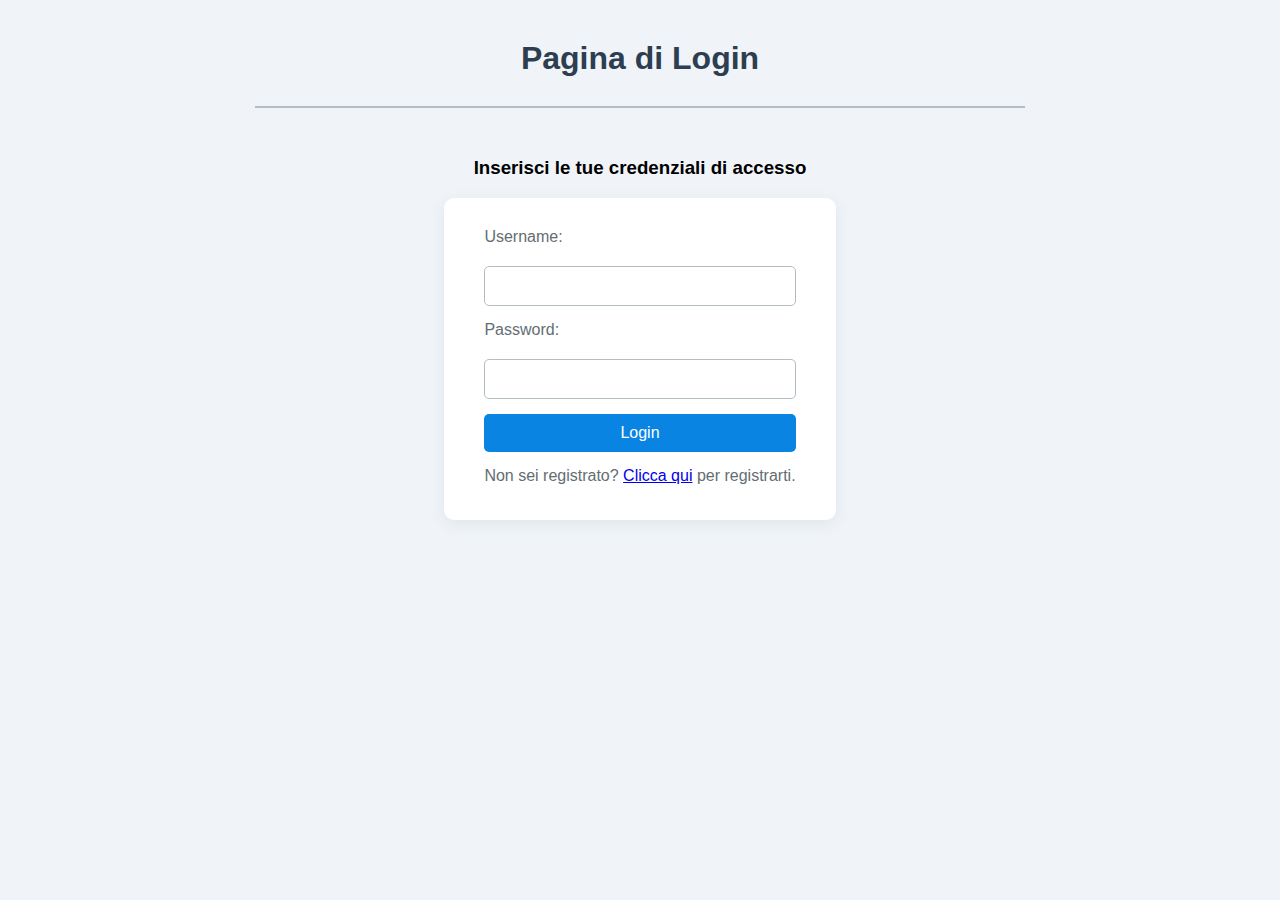
<file: EsercitazioneGET/index.html>
<!DOCTYPE html>
<html lang="en">
<head>
    <meta charset="UTF-8">
    <meta name="viewport" content="width=device-width, initial-scale=1.0">
    <title>Document</title>
    <style>
        body {
            background: #f0f4f8;
            font-family: 'Segoe UI', Arial, sans-serif;
            display: flex;
            flex-direction: column;
            align-items: center;
            min-height: 100vh;
            margin: 0;
        }
        h1 {
            color: #2c3e50;
            margin-top: 40px;
        }
        hr {
            width: 60%;
            border: 1px solid #b2bec3;
            margin-bottom: 30px;
        }
        form {
            background: #fff;
            padding: 30px 40px;
            border-radius: 10px;
            box-shadow: 0 4px 16px rgba(44, 62, 80, 0.08);
            display: flex;
            flex-direction: column;
            gap: 15px;
            min-width: 300px;
        }
        input[type="text"], input[type="password"] {
            padding: 10px;
            border: 1px solid #b2bec3;
            border-radius: 5px;
            font-size: 1em;
            transition: border 0.2s;
        }
        input[type="text"]:focus, input[type="password"]:focus {
            border: 1.5px solid #0984e3;
            outline: none;
        }
        input[type="submit"] {
            background: #0984e3;
            color: #fff;
            border: none;
            padding: 10px 0;
            border-radius: 5px;
            font-size: 1em;
            cursor: pointer;
            transition: background 0.2s;
        }
        input[type="submit"]:hover {
            background: #74b9ff;
        }
        label {
            margin-bottom: 5px;
            color: #636e72;
        }
    </style>
</head>
<body>
    <h1>Pagina di Login</h1>
    <hr>
    <h3>Inserisci le tue credenziali di accesso</h3>
    
    <form action="controllo.php" method="get">
        <label for="username">Username:</label>
        <input type="text" name="username" id="username" required>
        <label for="password">Password:</label>
        <input type="password" name="password" id="password" required>
        <input type="submit" value="Login">
        <label>Non sei registrato? <a href="registrazioneUtente.html">Clicca qui</a> per registrarti.</label>
    </form>
</body>
</html>
</file>
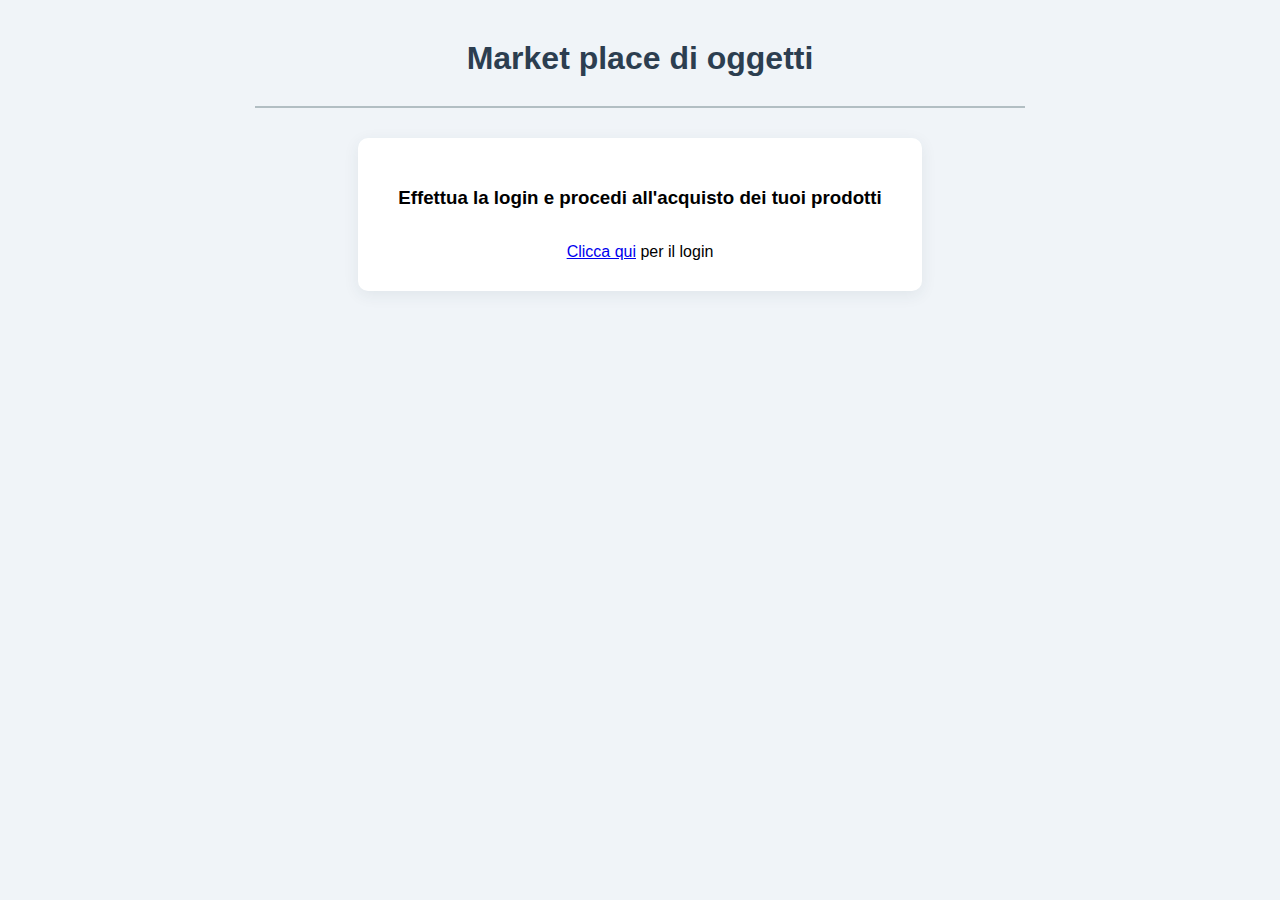
<file: GestioneCarrello/index.html>
<!DOCTYPE html>
<html lang="en">
<head>
    <meta charset="UTF-8">
    <meta name="viewport" content="width=device-width, initial-scale=1.0">
    <title>Document</title>
    <link rel="stylesheet" href="Style.css">
</head>
<body>
    <h1>Market place di oggetti</h1>
    <hr>
    <div id="square">
        <h3>Effettua la login e procedi all'acquisto dei tuoi prodotti</h3>
        <span><a href="login.html">Clicca qui</a> per il login</span>
    </div>
</body>
</html>
</file>
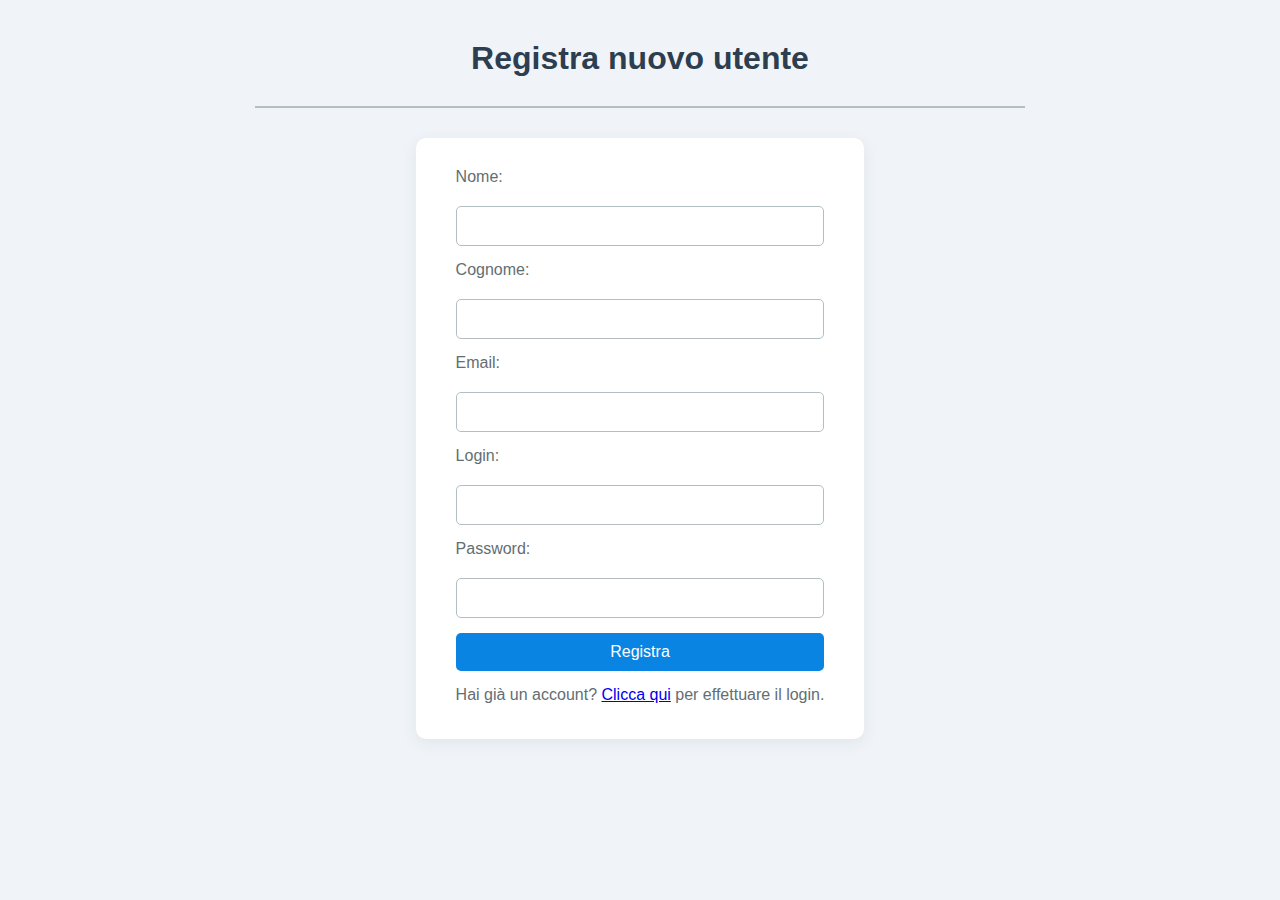
<file: EsercitazioneGET/registrazioneUtente.html>
<!DOCTYPE html>
<html lang="en">
<head>
    <meta charset="UTF-8">
    <meta name="viewport" content="width=device-width, initial-scale=1.0">
    <title>Document</title>
    <style>
        body {
            background: #f0f4f8;
            font-family: 'Segoe UI', Arial, sans-serif;
            display: flex;
            flex-direction: column;
            align-items: center;
            min-height: 100vh;
            margin: 0;
        }
        h1 {
            color: #2c3e50;
            margin-top: 40px;
        }
        hr {
            width: 60%;
            border: 1px solid #b2bec3;
            margin-bottom: 30px;
        }
        form {
            background: #fff;
            padding: 30px 40px;
            border-radius: 10px;
            box-shadow: 0 4px 16px rgba(44, 62, 80, 0.08);
            display: flex;
            flex-direction: column;
            gap: 15px;
            min-width: 300px;
        }
        input[type="text"], input[type="password"], input[type="email"] {
            padding: 10px;
            border: 1px solid #b2bec3;
            border-radius: 5px;
            font-size: 1em;
            transition: border 0.2s;
        }
        input[type="text"]:focus, input[type="password"]:focus, input[type="email"]:focus {
            border: 1.5px solid #0984e3;
            outline: none;
        }
        input[type="submit"] {
            background: #0984e3;
            color: #fff;
            border: none;
            padding: 10px 0;
            border-radius: 5px;
            font-size: 1em;
            cursor: pointer;
            transition: background 0.2s;
        }
        input[type="submit"]:hover {
            background: #74b9ff;
        }
        label {
            margin-bottom: 5px;
            color: #636e72;
        }
    </style>
</head>
<body>
    <h1>Registra nuovo utente</h1>
    <hr>
    <form action="salvaUtente.php" method="get">
        <label for="nome">Nome:</label>
        <input type="text" name="nome" id="nome" required>
        <label for="cognome">Cognome:</label>
        <input type="text" name="cognome" id="cognome" required>
        <label for="email">Email:</label>
        <input type="email" name="email" id="email" required>
        <label for="login">Login:</label>
        <input type="text" name="login" id="login" required>
        <label for="password">Password:</label>
        <input type="password" name="password" id="password" required>
        <input type="submit" value="Registra">
        <label>Hai già un account? <a href="index.html">Clicca qui</a> per effettuare il login.</label>
    </form>
</body>
</html>
</file>
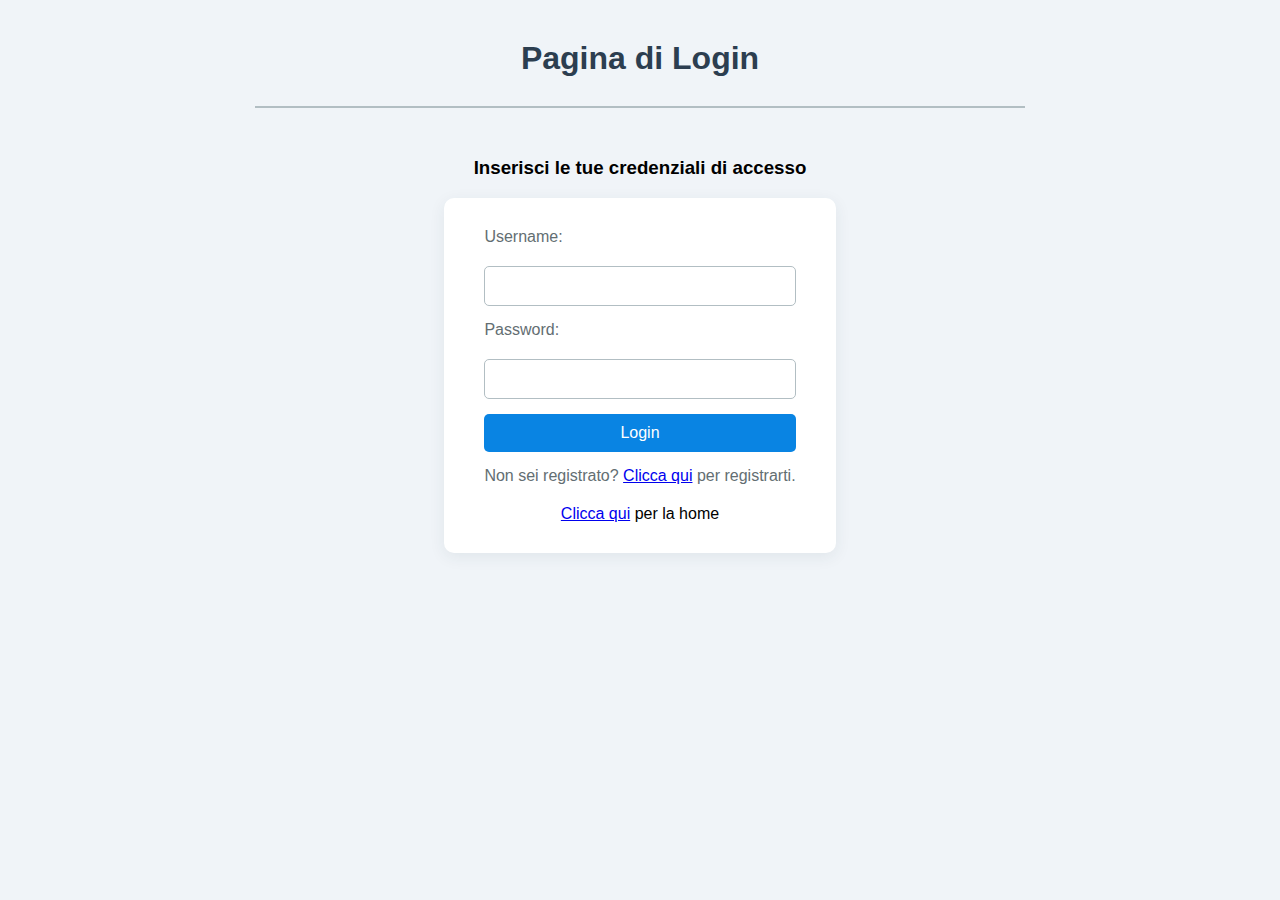
<file: GestioneCarrello/login.html>
<!DOCTYPE html>
<html lang="en">
<head>
    <meta charset="UTF-8">
    <meta name="viewport" content="width=device-width, initial-scale=1.0">
    <title>Document</title>
    <link rel="stylesheet" href="Style.css">
</head>
<body>
    <h1>Pagina di Login</h1>
    <hr>
    <h3>Inserisci le tue credenziali di accesso</h3>
    
    <form action="controllo.php" method="post">
        <label for="username">Username:</label>
        <input type="text" name="username" id="username" required>
        <label for="password">Password:</label>
        <input type="password" name="password" id="password" required>
        <input type="submit" value="Login">
        <label>Non sei registrato? <a href="registrazioneUtente.html">Clicca qui</a> per registrarti.</label>
        <div class="center-link">
            <a href="index.html">Clicca qui</a> per la home
        </div>
    </form>
</body>
</html>
</file>
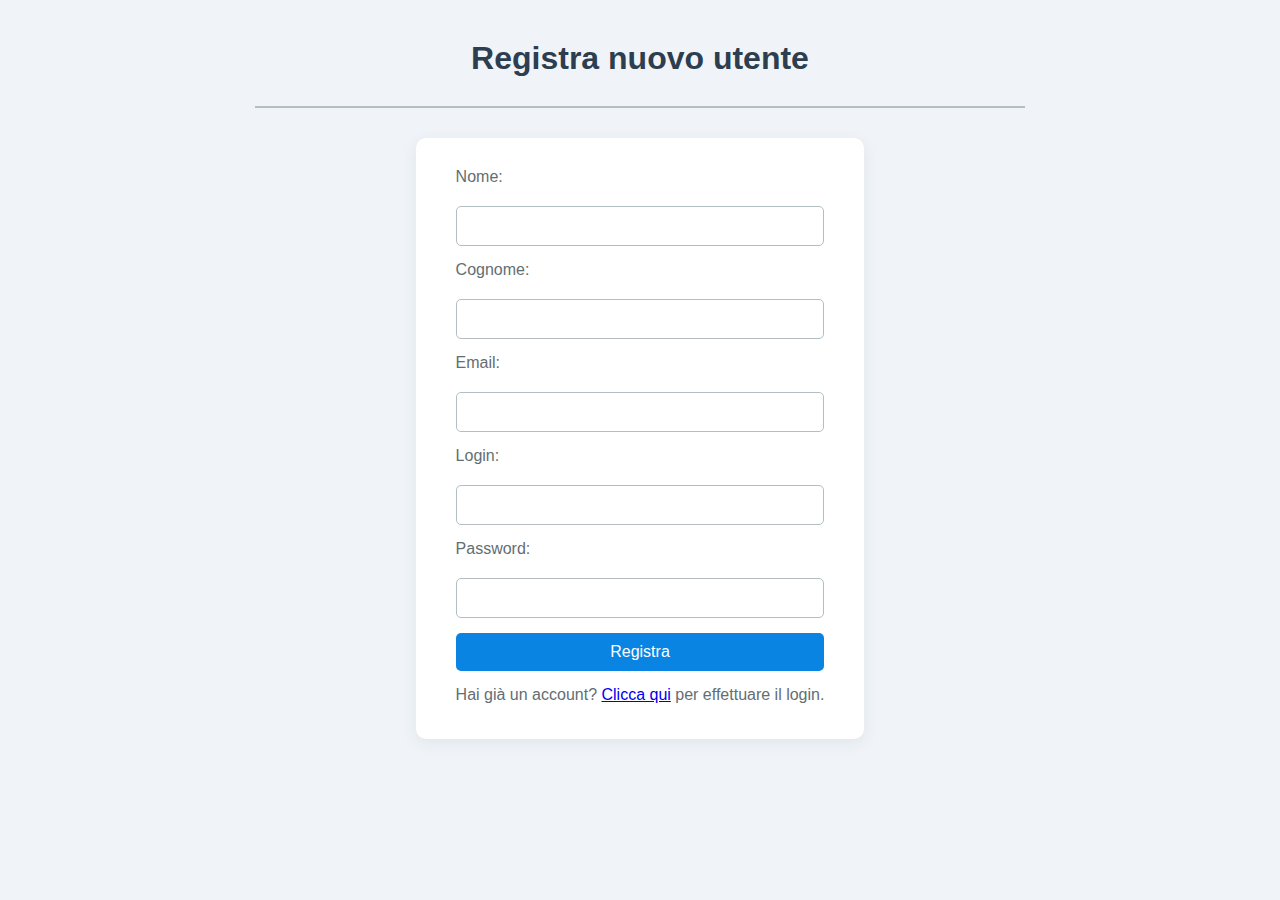
<file: GestioneCarrello/registrazioneUtente.html>
<!DOCTYPE html>
<html lang="en">
<head>
    <meta charset="UTF-8">
    <meta name="viewport" content="width=device-width, initial-scale=1.0">
    <title>Document</title>
    <style>
        body {
            background: #f0f4f8;
            font-family: 'Segoe UI', Arial, sans-serif;
            display: flex;
            flex-direction: column;
            align-items: center;
            min-height: 100vh;
            margin: 0;
        }
        h1 {
            color: #2c3e50;
            margin-top: 40px;
        }
        hr {
            width: 60%;
            border: 1px solid #b2bec3;
            margin-bottom: 30px;
        }
        form {
            background: #fff;
            padding: 30px 40px;
            border-radius: 10px;
            box-shadow: 0 4px 16px rgba(44, 62, 80, 0.08);
            display: flex;
            flex-direction: column;
            gap: 15px;
            min-width: 300px;
        }
        input[type="text"], input[type="password"], input[type="email"] {
            padding: 10px;
            border: 1px solid #b2bec3;
            border-radius: 5px;
            font-size: 1em;
            transition: border 0.2s;
        }
        input[type="text"]:focus, input[type="password"]:focus, input[type="email"]:focus {
            border: 1.5px solid #0984e3;
            outline: none;
        }
        input[type="submit"] {
            background: #0984e3;
            color: #fff;
            border: none;
            padding: 10px 0;
            border-radius: 5px;
            font-size: 1em;
            cursor: pointer;
            transition: background 0.2s;
        }
        input[type="submit"]:hover {
            background: #74b9ff;
        }
        label {
            margin-bottom: 5px;
            color: #636e72;
        }
    </style>
</head>
<body>
    <h1>Registra nuovo utente</h1>
    <hr>
    <form action="salvaUtente.php" method="get">
        <label for="nome">Nome:</label>
        <input type="text" name="nome" id="nome" required>
        <label for="cognome">Cognome:</label>
        <input type="text" name="cognome" id="cognome" required>
        <label for="email">Email:</label>
        <input type="email" name="email" id="email" required>
        <label for="login">Login:</label>
        <input type="text" name="login" id="login" required>
        <label for="password">Password:</label>
        <input type="password" name="password" id="password" required>
        <input type="submit" value="Registra">
        <label>Hai già un account? <a href="login.html">Clicca qui</a> per effettuare il login.</label>
    </form>
</body>
</html>
</file>
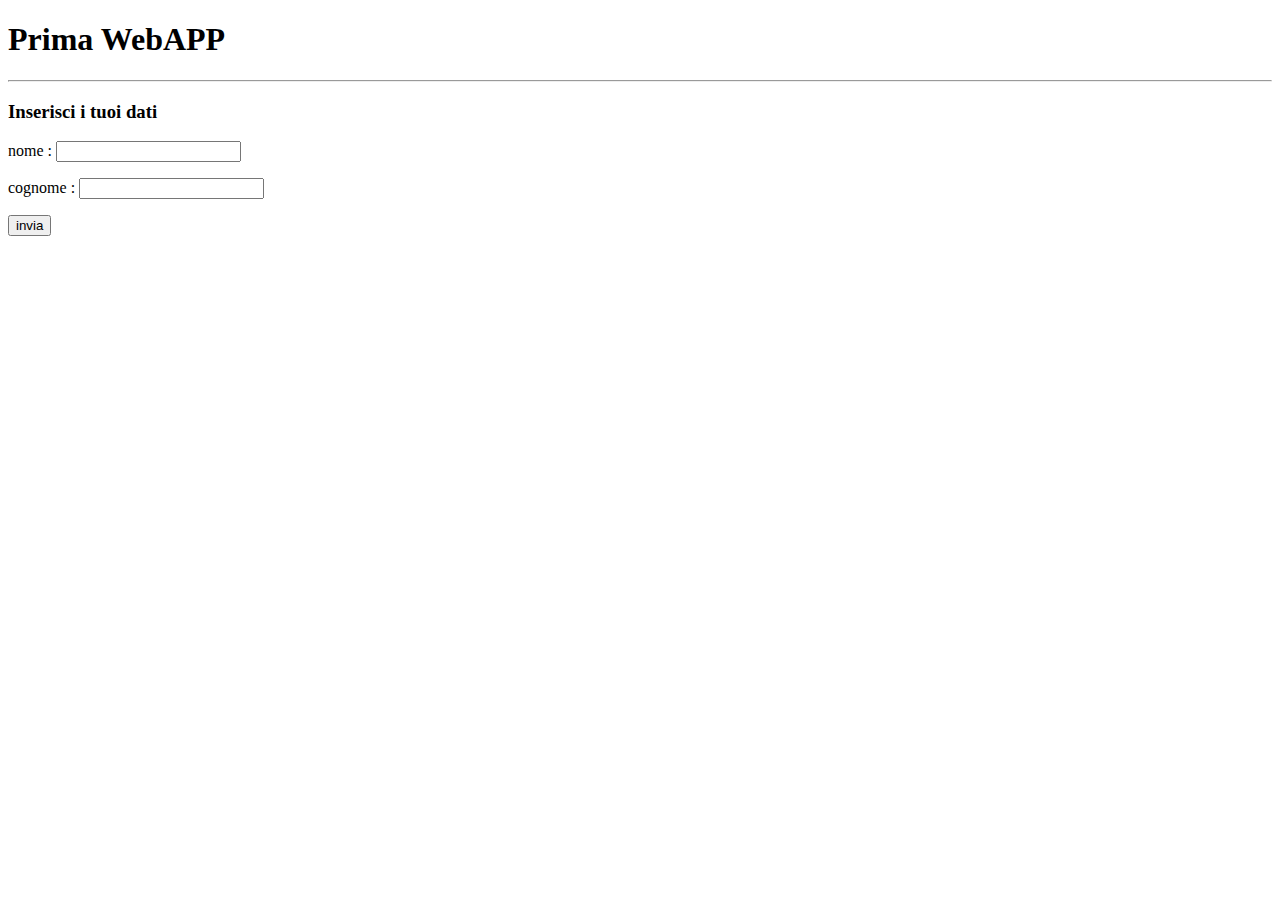
<file: PrimoPHP/primo.html>
<!DOCTYPE html>
<html lang="en">
<head>
    <meta charset="UTF-8">
    <meta name="viewport" content="width=device-width, initial-scale=1.0">
    <title>Document</title>
</head>
<body>
    <h1>Prima WebAPP</h1>
    <hr>
    <h3>Inserisci i tuoi dati</h3>
    <form action="secondo.php" method="get">
        <p>nome : <input type="text" name="nome"></p>
        <p>cognome : <input type="text" name="cognome"></p>
        <input type="submit"  name="invia" value="invia">
    </form>
</body>
</html>
</file>
<file: GestioneCarrello/Style.css>
body {
    background: #f0f4f8;
    font-family: 'Segoe UI', Arial, sans-serif;
    display: flex;
    flex-direction: column;
    align-items: center;
    min-height: 100vh;
    margin: 0;
}
h1 {
    color: #2c3e50;
    margin-top: 40px;
}
hr {
    width: 60%;
    border: 1px solid #b2bec3;
    margin-bottom: 30px;
}
form {
    background: #fff;
    padding: 30px 40px;
    border-radius: 10px;
    box-shadow: 0 4px 16px rgba(44, 62, 80, 0.08);
    display: flex;
    flex-direction: column;
    gap: 15px;
    min-width: 300px;
}
#square {
    background: #fff;
    padding: 30px 40px;
    border-radius: 10px;
    box-shadow: 0 4px 16px rgba(44, 62, 80, 0.08);
    display: flex;
    flex-direction: column;
    align-items: center;
    gap: 15px;
    min-width: 300px;
}
.center-link {
    text-align: center;
}
input[type="text"], input[type="password"] {
    padding: 10px;
    border: 1px solid #b2bec3;
    border-radius: 5px;
    font-size: 1em;
    transition: border 0.2s;
}
input[type="text"]:focus, input[type="password"]:focus {
    border: 1.5px solid #0984e3;
    outline: none;
}
input[type="submit"] {
    background: #0984e3;
    color: #fff;
    border: none;
    padding: 10px 0;
    border-radius: 5px;
    font-size: 1em;
    cursor: pointer;
    transition: background 0.2s;
}
input[type="submit"]:hover {
    background: #74b9ff;
}
label {
    margin-bottom: 5px;
    color: #636e72;
}
</file>
